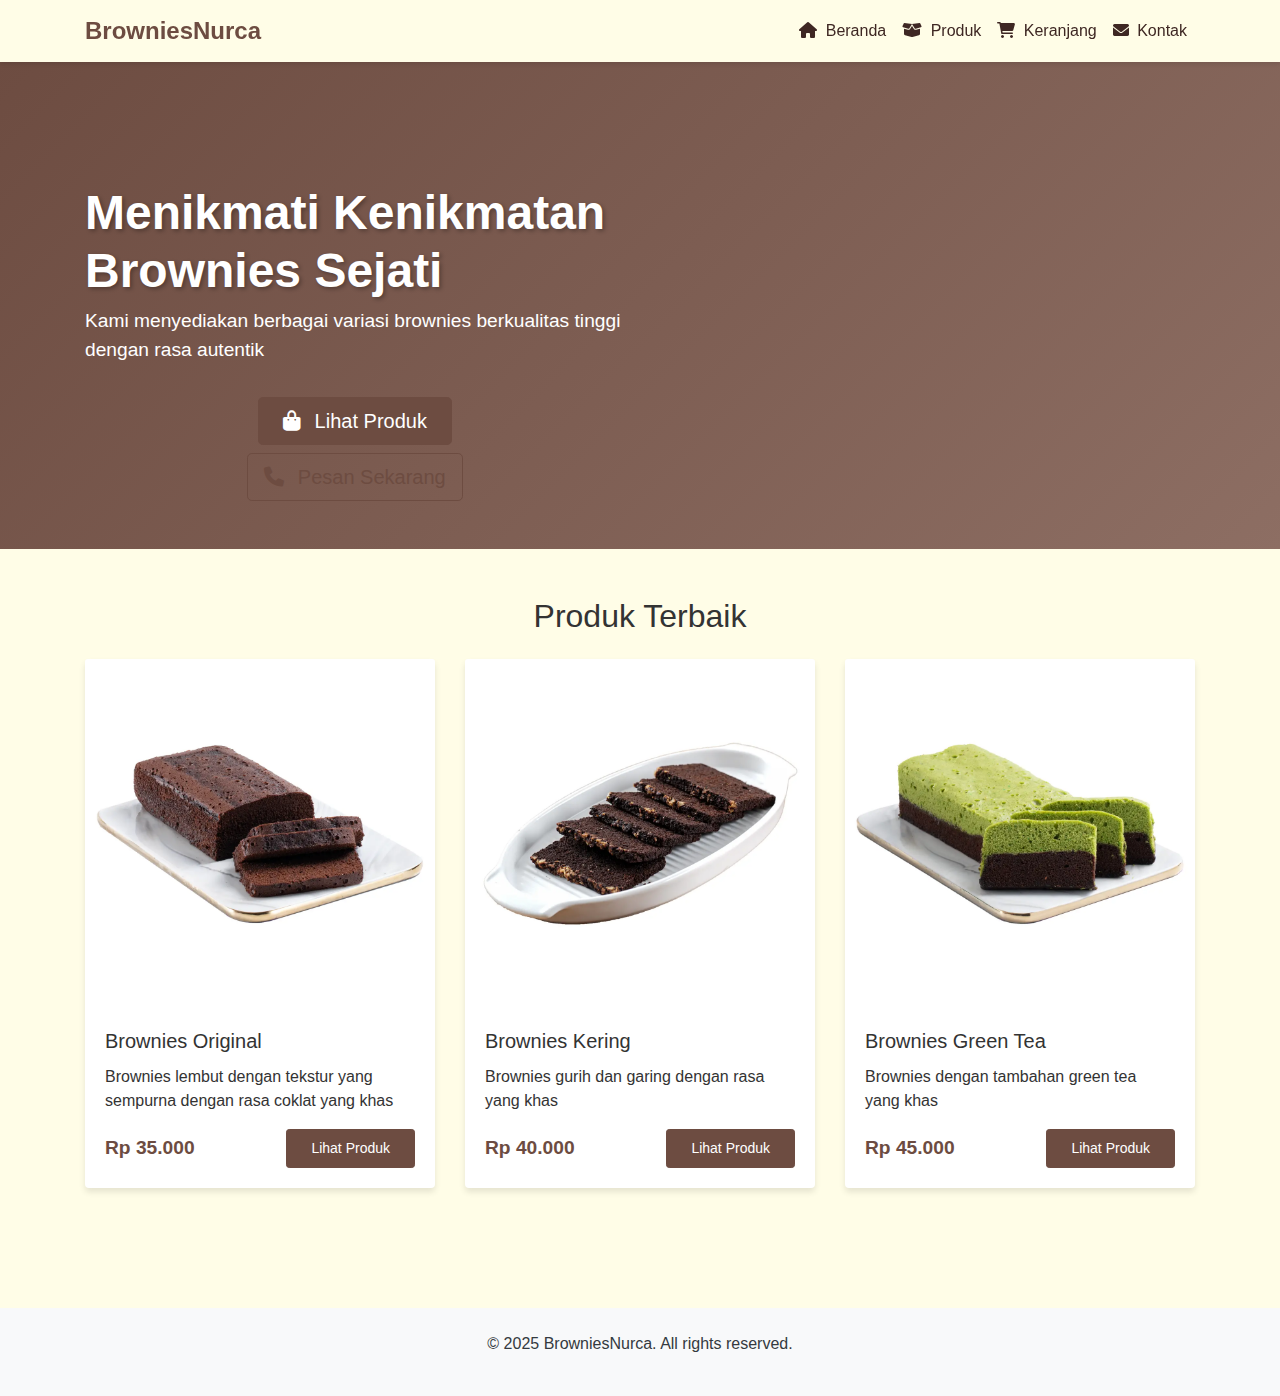
<file: index.html>
<!DOCTYPE html>
<html lang="id">
<head>
    <meta charset="UTF-8">
    <meta name="viewport" content="width=device-width, initial-scale=1.0">
    <title>BrowniesNurca - Beranda</title>
    <link rel="stylesheet" href="https://cdn.jsdelivr.net/npm/bootstrap@4.6.2/dist/css/bootstrap.min.css">
    <link rel="stylesheet" href="https://cdnjs.cloudflare.com/ajax/libs/font-awesome/6.0.0/css/all.min.css">
    <link rel="stylesheet" href="styles.css">
</head>
<body>
    <!-- Navbar -->
    <nav class="navbar navbar-expand-lg navbar-light fixed-top">
        <div class="container">
            <a class="navbar-brand" href="index.html">BrowniesNurca</a>
            <button class="navbar-toggler" type="button" data-toggle="collapse" data-target="#navbarNav">
                <span class="navbar-toggler-icon"></span>
            </button>
            <div class="collapse navbar-collapse" id="navbarNav">
                <ul class="navbar-nav ml-auto">
                    <li class="nav-item active">
                        <a class="nav-link" href="index.html">
                            <i class="fas fa-home mr-1"></i>
                            Beranda
                        </a>
                    </li>
                    <li class="nav-item">
                        <a class="nav-link" href="produk.html">
                            <i class="fas fa-box-open mr-1"></i>
                            Produk
                        </a>
                    </li>
                    <li class="nav-item">
                        <a class="nav-link" href="keranjang.html">
                            <i class="fas fa-shopping-cart mr-1"></i>
                            Keranjang
                        </a>
                    </li>
                    <li class="nav-item">
                        <a class="nav-link" href="kontak.html">
                            <i class="fas fa-envelope mr-1"></i>
                            Kontak
                        </a>
                    </li>
                </ul>
            </div>
        </div>
    </nav>

    <!-- Hero Section -->
    <div class="hero-section">
        <div class="container py-5">
            <div class="row align-items-center">
                <div class="col-md-6">
                    <h1>Menikmati Kenikmatan Brownies Sejati</h1>
                    <p class="lead">Kami menyediakan berbagai variasi brownies berkualitas tinggi dengan rasa autentik</p>
                    <div class="d-flex flex-column align-items-center">
                        <a href="produk.html" class="btn btn-primary btn-lg mb-2">
                            <i class="fas fa-shopping-bag mr-2"></i>
                            Lihat Produk
                        </a>
                        <a href="kontak.html" class="btn btn-outline-primary btn-lg">
                            <i class="fas fa-phone mr-2"></i>
                            Pesan Sekarang
                        </a>
                    </div>
                </div>
            </div>
        </div>
    </div>

    <!-- Featured Products -->
    <section class="featured-products py-5">
        <div class="container">
            <h2 class="text-center mb-4">Produk Terbaik</h2>
            <div class="row">
                <div class="col-md-4 mb-4">
                    <div class="card">
                        <img src="img/brownies original.webp" class="card-img-top" alt="Brownies Original">
                        <div class="card-body">
                            <h5 class="card-title">Brownies Original</h5>
                            <p class="card-text">Brownies lembut dengan tekstur yang sempurna dengan rasa coklat yang khas</p>
                            <div class="d-flex justify-content-between align-items-center">
                                <span class="price">Rp 35.000</span>
                                <button class="btn btn-primary btn-sm" href="produk.html">Lihat Produk</button>
                            </div>
                        </div>
                    </div>
                </div>
                <div class="col-md-4 mb-4">
                    <div class="card">
                        <img src="img/BrowniesKering2.webp" class="card-img-top" alt="Brownies Kering">
                        <div class="card-body">
                            <h5 class="card-title">Brownies Kering</h5>
                            <p class="card-text">Brownies gurih dan garing dengan rasa yang khas</p>
                            <div class="d-flex justify-content-between align-items-center">
                                <span class="price">Rp 40.000</span>
                                <button class="btn btn-primary btn-sm" href="produk.html">Lihat Produk</button>
                            </div>
                        </div>
                    </div>
                </div>
                <div class="col-md-4 mb-4">
                    <div class="card">
                        <img src="img/Greentea1.webp" class="card-img-top" alt="Brownies Green Tea">
                        <div class="card-body">
                            <h5 class="card-title">Brownies Green Tea</h5>
                            <p class="card-text">Brownies dengan tambahan green tea yang khas</p>
                            <div class="d-flex justify-content-between align-items-center">
                                <span class="price">Rp 45.000</span>
                                <button class="btn btn-primary btn-sm" href="produk.html">Lihat Produk</button>
                            </div>
                        </div>
                    </div>
                </div>
            </div>
        </div>
    </section>

    <!-- Footer -->
    <footer class="bg-light py-4 mt-5">
        <div class="container text-center">
            <p class="text-dark">&copy; 2025 BrowniesNurca. All rights reserved.</p>
        </div>
    </footer>

    <script src="https://code.jquery.com/jquery-3.6.0.min.js"></script>
    <script src="https://cdn.jsdelivr.net/npm/bootstrap@4.6.2/dist/js/bootstrap.bundle.min.js"></script>
</body>
</html>
</file>
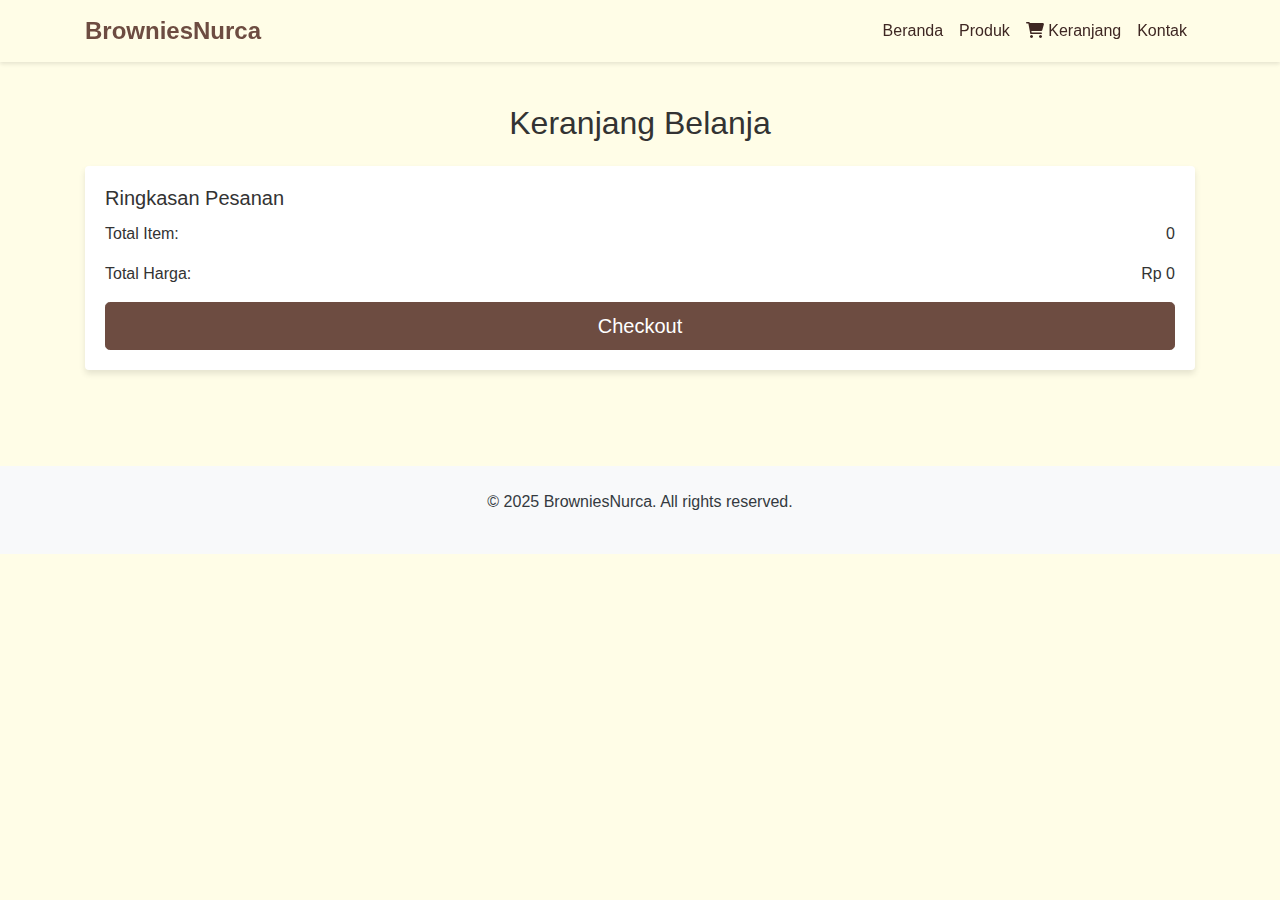
<file: keranjang.html>
<!DOCTYPE html>
<html lang="id">
<head>
    <meta charset="UTF-8">
    <meta name="viewport" content="width=device-width, initial-scale=1.0">
    <title>BrowniesNurca - Keranjang</title>
    <link rel="stylesheet" href="https://cdn.jsdelivr.net/npm/bootstrap@4.6.2/dist/css/bootstrap.min.css">
    <link rel="stylesheet" href="https://cdnjs.cloudflare.com/ajax/libs/font-awesome/6.0.0/css/all.min.css">
    <link rel="stylesheet" href="styles.css">
</head>
<body>
    <!-- Navbar -->
    <nav class="navbar navbar-expand-lg navbar-light bg-light fixed-top">
        <div class="container">
            <a class="navbar-brand" href="index.html">BrowniesNurca</a>
            <button class="navbar-toggler" type="button" data-toggle="collapse" data-target="#navbarNav">
                <span class="navbar-toggler-icon"></span>
            </button>
            <div class="collapse navbar-collapse" id="navbarNav">
                <ul class="navbar-nav ml-auto">
                    <li class="nav-item">
                        <a class="nav-link" href="index.html">Beranda</a>
                    </li>
                    <li class="nav-item">
                        <a class="nav-link" href="produk.html">Produk</a>
                    </li>
                    <li class="nav-item active">
                        <a class="nav-link" href="keranjang.html">
                            <i class="fas fa-shopping-cart"></i> Keranjang
                        </a>
                    </li>
                    <li class="nav-item">
                        <a class="nav-link" href="kontak.html">Kontak</a>
                    </li>
                </ul>
            </div>
        </div>
    </nav>

    <!-- Keranjang Section -->
    <section class="cart py-5">
        <div class="container">
            <h2 class="text-center mb-4">Keranjang Belanja</h2>
            <div class="cart-items">
                <!-- Cart items will be dynamically added here -->
            </div>
            
            <div class="cart-summary mt-4">
                <div class="card">
                    <div class="card-body">
                        <h5 class="card-title">Ringkasan Pesanan</h5>
                        <div class="d-flex justify-content-between mb-3">
                            <span>Total Item:</span>
                            <span id="cart-total-items">0</span>
                        </div>
                        <div class="d-flex justify-content-between mb-3">
                            <span>Total Harga:</span>
                            <span id="cart-total-price">Rp 0</span>
                        </div>
                        <button class="btn btn-primary btn-lg btn-block" onclick="checkout()">Checkout</button>
                    </div>
                </div>
            </div>
        </div>
    </section>

    <!-- Footer -->
    <footer class="bg-light py-4 mt-5">
        <div class="container text-center">
            <p class="text-dark">&copy; 2025 BrowniesNurca. All rights reserved.</p>
        </div>
    </footer>

    <script src="https://code.jquery.com/jquery-3.6.0.min.js"></script>
    <script src="https://cdn.jsdelivr.net/npm/bootstrap@4.6.2/dist/js/bootstrap.bundle.min.js"></script>
    <script>
        // Cart functionality
        let cart = JSON.parse(localStorage.getItem('cart')) || [];

        function updateCartDisplay() {
            const cartItems = document.querySelector('.cart-items');
            const totalItems = document.getElementById('cart-total-items');
            const totalPrice = document.getElementById('cart-total-price');

            cartItems.innerHTML = '';
            let total = 0;
            let itemCount = 0;

            cart.forEach(item => {
                const itemElement = document.createElement('div');
                itemElement.className = 'card mb-3';
                itemElement.innerHTML = `
                    <div class="card-body">
                        <div class="row">
                            <div class="col-md-4">
                                <img src="${item.imageUrl}" class="img-fluid" alt="${item.name}" style="max-height: 100px;">
                            </div>
                            <div class="col-md-8">
                                <h5 class="card-title">${item.name}</h5>
                                <p class="card-text">Harga: Rp ${item.price.toLocaleString()}</p>
                                <p class="card-text">Jumlah: ${item.quantity}</p>
                                <button class="btn btn-danger btn-sm" onclick="removeFromCart(${item.id})">Hapus</button>
                            </div>
                        </div>
                    </div>
                `;
                cartItems.appendChild(itemElement);
                
                total += item.price * item.quantity;
                itemCount += item.quantity;
            });

            totalItems.textContent = itemCount;
            totalPrice.textContent = `Rp ${total.toLocaleString()}`;
        }

        function removeFromCart(id) {
            cart = cart.filter(item => item.id !== id);
            localStorage.setItem('cart', JSON.stringify(cart));
            updateCartDisplay();
        }

        function checkout() {
            if (cart.length === 0) {
                alert('Keranjang Anda kosong!');
                return;
            }
            
            // Here you would typically send the cart data to your server
            alert('Terima kasih! Pesanan Anda akan segera diproses.');
            cart = [];
            localStorage.setItem('cart', JSON.stringify(cart));
            updateCartDisplay();
        }

        // Update cart display when page loads
        document.addEventListener('DOMContentLoaded', updateCartDisplay);
    </script>
</body>
</html>
</file>
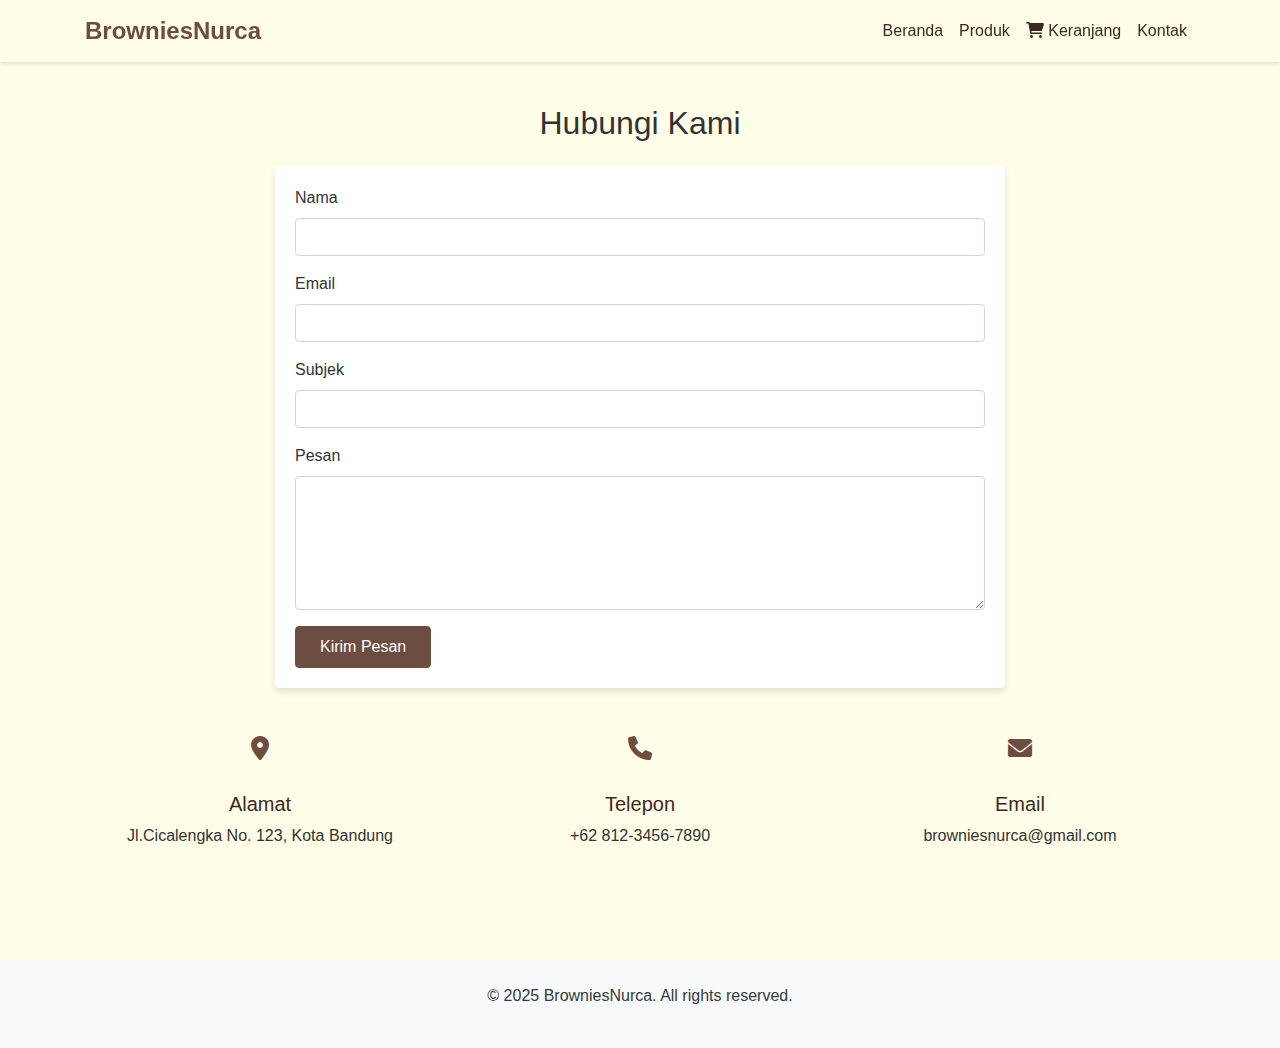
<file: kontak.html>
<!DOCTYPE html>
<html lang="id">
<head>
    <meta charset="UTF-8">
    <meta name="viewport" content="width=device-width, initial-scale=1.0">
    <title>BrowniesNurca - Kontak</title>
    <link rel="stylesheet" href="https://cdn.jsdelivr.net/npm/bootstrap@4.6.2/dist/css/bootstrap.min.css">
    <link rel="stylesheet" href="https://cdnjs.cloudflare.com/ajax/libs/font-awesome/6.0.0/css/all.min.css">
    <link rel="stylesheet" href="styles.css">
</head>
<body>
    <!-- Navbar -->
    <nav class="navbar navbar-expand-lg navbar-light bg-light fixed-top">
        <div class="container">
            <a class="navbar-brand" href="index.html">BrowniesNurca</a>
            <button class="navbar-toggler" type="button" data-toggle="collapse" data-target="#navbarNav">
                <span class="navbar-toggler-icon"></span>
            </button>
            <div class="collapse navbar-collapse" id="navbarNav">
                <ul class="navbar-nav ml-auto">
                    <li class="nav-item">
                        <a class="nav-link" href="index.html">Beranda</a>
                    </li>
                    <li class="nav-item">
                        <a class="nav-link" href="produk.html">Produk</a>
                    </li>
                    <li class="nav-item">
                        <a class="nav-link" href="keranjang.html">
                            <i class="fas fa-shopping-cart"></i> Keranjang
                        </a>
                    </li>
                    <li class="nav-item active">
                        <a class="nav-link" href="kontak.html">Kontak</a>
                    </li>
                </ul>
            </div>
        </div>
    </nav>

    <!-- Kontak Section -->
    <section class="contact py-5">
        <div class="container">
            <h2 class="text-center mb-4">Hubungi Kami</h2>
            
            <!-- Kontak Form -->
            <div class="row justify-content-center">
                <div class="col-md-8">
                    <div class="card">
                        <div class="card-body">
                            <form id="contactForm">
                                <div class="form-group">
                                    <label for="name">Nama</label>
                                    <input type="text" class="form-control" id="name" required>
                                </div>
                                <div class="form-group">
                                    <label for="email">Email</label>
                                    <input type="email" class="form-control" id="email" required>
                                </div>
                                <div class="form-group">
                                    <label for="subject">Subjek</label>
                                    <input type="text" class="form-control" id="subject" required>
                                </div>
                                <div class="form-group">
                                    <label for="message">Pesan</label>
                                    <textarea class="form-control" id="message" rows="5" required></textarea>
                                </div>
                                <button type="submit" class="btn btn-primary">Kirim Pesan</button>
                            </form>
                        </div>
                    </div>
                </div>
            </div>

            <!-- Informasi Kontak -->
            <div class="row mt-5">
                <div class="col-md-4">
                    <div class="contact-info text-center">
                        <i class="fas fa-map-marker-alt fa-2x mb-3"></i>
                        <h5>Alamat</h5>
                        <p>Jl.Cicalengka No. 123, Kota Bandung</p>
                    </div>
                </div>
                <div class="col-md-4">
                    <div class="contact-info text-center">
                        <i class="fas fa-phone fa-2x mb-3"></i>
                        <h5>Telepon</h5>
                        <p>+62 812-3456-7890</p>
                    </div>
                </div>
                <div class="col-md-4">
                    <div class="contact-info text-center">
                        <i class="fas fa-envelope fa-2x mb-3"></i>
                        <h5>Email</h5>
                        <p>browniesnurca@gmail.com</p>
                    </div>
                </div>
            </div>
        </div>
    </section>

    <!-- Footer -->
    <footer class="bg-light py-4 mt-5">
        <div class="container text-center">
            <p class="text-dark">&copy; 2025 BrowniesNurca. All rights reserved.</p>
        </div>
    </footer>

    <script src="https://code.jquery.com/jquery-3.6.0.min.js"></script>
    <script src="https://cdn.jsdelivr.net/npm/bootstrap@4.6.2/dist/js/bootstrap.bundle.min.js"></script>
</body>
</html>
</file>
<file: styles.css>
:root {
    --primary-color: #6d4c41;
    --secondary-color: #8d6e63;
    --accent-color: #d7ccc8;
    --dark-color: #3e2723;
    --light-color: #fffde7;
    --text-color: #333;
}

/* General Styles */
body {
    padding-top: 56px;
    background-color: var(--light-color);
    color: var(--text-color);
    font-family: 'Segoe UI', Tahoma, Geneva, Verdana, sans-serif;
}

/* Hero Section */
.hero-section {
    padding-top: 80px;
    background: linear-gradient(135deg, var(--primary-color), var(--secondary-color));
    color: white;
}

.hero-section h1 {
    font-size: 3rem;
    font-weight: 700;
    text-shadow: 2px 2px 4px rgba(0,0,0,0.3);
}

.hero-section .lead {
    font-size: 1.2rem;
    margin-bottom: 2rem;
}

/* Price styling */
.price {
    font-weight: bold;
    color: var(--primary-color);
    font-size: 1.2rem;
}

/* Card hover effect */
.card {
    transition: all 0.3s ease;
    border: none;
    box-shadow: 0 4px 6px rgba(0,0,0,0.1);
}

.card:hover {
    transform: translateY(-5px);
    box-shadow: 0 8px 15px rgba(0,0,0,0.2);
}

/* Navbar styles */
.navbar {
    background-color: var(--light-color) !important;
    box-shadow: 0 2px 4px rgba(0,0,0,0.1);
}

.navbar-brand {
    font-weight: bold;
    color: var(--primary-color) !important;
    font-size: 1.5rem;
}

.navbar-light .navbar-nav .nav-link {
    color: var(--dark-color) !important;
    font-weight: 500;
    transition: color 0.3s ease;
}

.navbar-light .navbar-nav .nav-link:hover {
    color: var(--primary-color) !important;
}

/* Contact Form */
.contact-info i {
    color: var(--primary-color);
    font-size: 1.5rem;
}

.contact-info h5 {
    color: var(--dark-color);
    margin-top: 1rem;
}

.contact-info p {
    color: var(--text-color);
}

/* Footer */
footer {
    background-color: var(--primary-color);
    color: white;
    border-top: none;
    
}

footer a {
    color: white !important;
}

footer a:hover {
    color: var(--accent-color) !important;
}

/* Cart styles */
.cart-item {
    border-bottom: 1px solid var(--accent-color);
    padding: 1.5rem 0;
}

.cart-item:last-child {
    border-bottom: none;
}

/* Button styles */
.btn-primary {
    background-color: var(--primary-color);
    border-color: var(--primary-color);
    padding: 0.5rem 1.5rem;
    font-weight: 500;
    transition: all 0.3s ease;
}

.btn-primary:hover {
    background-color: var(--dark-color);
    border-color: var(--dark-color);
    transform: translateY(-2px);
    box-shadow: 0 4px 8px rgba(0,0,0,0.2);
}

.btn-outline-primary {
    color: var(--primary-color);
    border-color: var(--primary-color);
}

.btn-outline-primary:hover {
    background-color: var(--primary-color);
    color: white;
}

/* Product Card Styles */
.product-card {
    background: white;
    border-radius: 10px;
    overflow: hidden;
    box-shadow: 0 2px 4px rgba(0,0,0,0.1);
    transition: transform 0.3s ease;
}

.product-card:hover {
    transform: translateY(-5px);
}

.product-card img {
    width: 100%;
    height: 200px;
    object-fit: cover;
}

.product-card .card-body {
    padding: 1.5rem;
}

/* Responsive adjustments */
@media (max-width: 768px) {
    .hero-section {
        text-align: center;
        padding-top: 60px;
    }
    
    .hero-section h1 {
        font-size: 2.5rem;
    }
    
    .hero-section img {
        margin-top: 20px;
        max-width: 100%;
        height: auto;
    }
}
</file>
